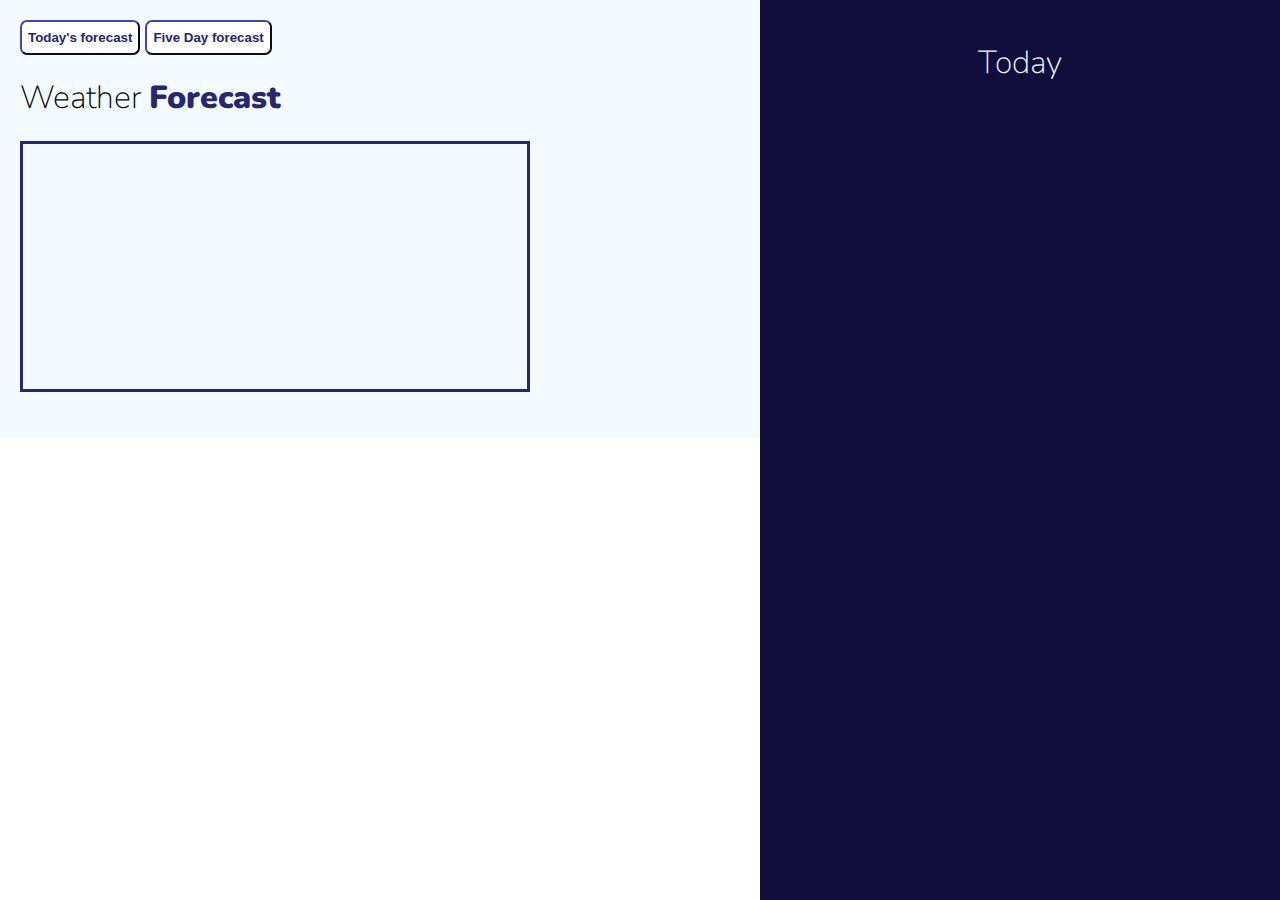
<file: tema 10/index.html>
<!DOCTYPE html>
<html lang="en">

    <head>
        <meta charset="UTF-8">
        <meta http-equiv="X-UA-Compatible" content="IE=edge">
        <meta name="viewport" content="width=device-width, initial-scale=1.0">
        <title>Weather App</title>
        <script src="main.js"></script>
        <script src='https://api.mapbox.com/mapbox-gl-js/v2.8.2/mapbox-gl.js'></script>
        <link href='https://api.mapbox.com/mapbox-gl-js/v2.8.2/mapbox-gl.css' rel='stylesheet' />
        <script src='https://api.mapbox.com/mapbox-gl-js/plugins/mapbox-gl-geocoder/v4.7.0/mapbox-gl-geocoder.min.js'>
        </script>
        <link rel='stylesheet'
            href='https://api.mapbox.com/mapbox-gl-js/plugins/mapbox-gl-geocoder/v4.7.0/mapbox-gl-geocoder.css'
            type='text/css' />
        <link rel="stylesheet" href="style.css">
        <link rel="stylesheet" href="https://use.fontawesome.com/releases/v5.6.3/css/all.css"
            integrity="sha384-UHRtZLI+pbxtHCWp1t77Bi1L4ZtiqrqD80Kn4Z8NTSRyMA2Fd33n5dQ8lWUE00s/" crossorigin="anonymous">
        <link rel="preconnect" href="https://fonts.googleapis.com">
        <link rel="preconnect" href="https://fonts.gstatic.com" crossorigin>
        <link href="https://fonts.googleapis.com/css2?family=Nunito:wght@200;300;400;500;600;700;800;900&display=swap"
            rel="stylesheet">
    </head>

    <body>

        <div id="forecastContainer">

            <div id="forecast">
                <div id="searchArea">
                    <div id="geocoder"></div>
                    <button id="searchButton" onclick="todayForecast(event)">Today's forecast</button>
                    <button id="searchButton" onclick="fiveDayForecast(event)">Five Day forecast</button>
                </div>
                <h1>Weather <span>Forecast</span></h1>

                <div id='map'></div>
                <script>
                    mapboxgl.accessToken =
                        'pk.eyJ1IjoiY2ljaWZhZ2FyYXMiLCJhIjoiY2wycm93NHo2MDEzdzNqbXZ1MGJ5MnlldiJ9.oMxOAHal40zcnkJeizf2vA';
                    const map = new mapboxgl.Map({
                        container: 'map', // Container ID
                        style: 'mapbox://styles/mapbox/streets-v11', // Map style to use
                        center: [24.4891, 47.1393], // Starting position [lng, lat]
                        zoom: 10, // Starting zoom level
                    });

                    const marker = new mapboxgl.Marker() // initialize a new marker
                        .setLngLat([-122.25948, 37.87221]) // Marker [lng, lat] coordinates
                        .addTo(map); // Add the marker to the map

                    const geocoder = new MapboxGeocoder({
                        // Initialize the geocoder
                        accessToken: mapboxgl.accessToken, // Set the access token
                        mapboxgl: mapboxgl, // Set the mapbox-gl instance
                        marker: false // Do not use the default marker style
                    });

                    // Add the geocoder to the map
                    document.getElementById('geocoder').appendChild(geocoder.onAdd(map));
                </script>

                <div id="forecastPerDays">
                    <table>
                        <thead>
                            <td id="forecastCity"></td>
                        </thead>
                        <tbody>
                        </tbody>
                    </table>
                </div>
            </div>

            <div id="todayForecast">
                <h1 id="today">Today</h1>
                <div id="firstDescription"></div>
                <div id="iconDiv"></div>
                <div id="tempDiv"></div>
                <div id="secondDescription">
                    <div id="details" class="hidden">
                        <p>Minimum temperature</p>
                        <p>Maximum temperature</p>
                        <p>Pressure</p>
                        <p>Humidity</p>
                    </div>
                    <div id="receivedData"></div>
                </div>
            </div>
        </div>
    </body>

</html>
</file>
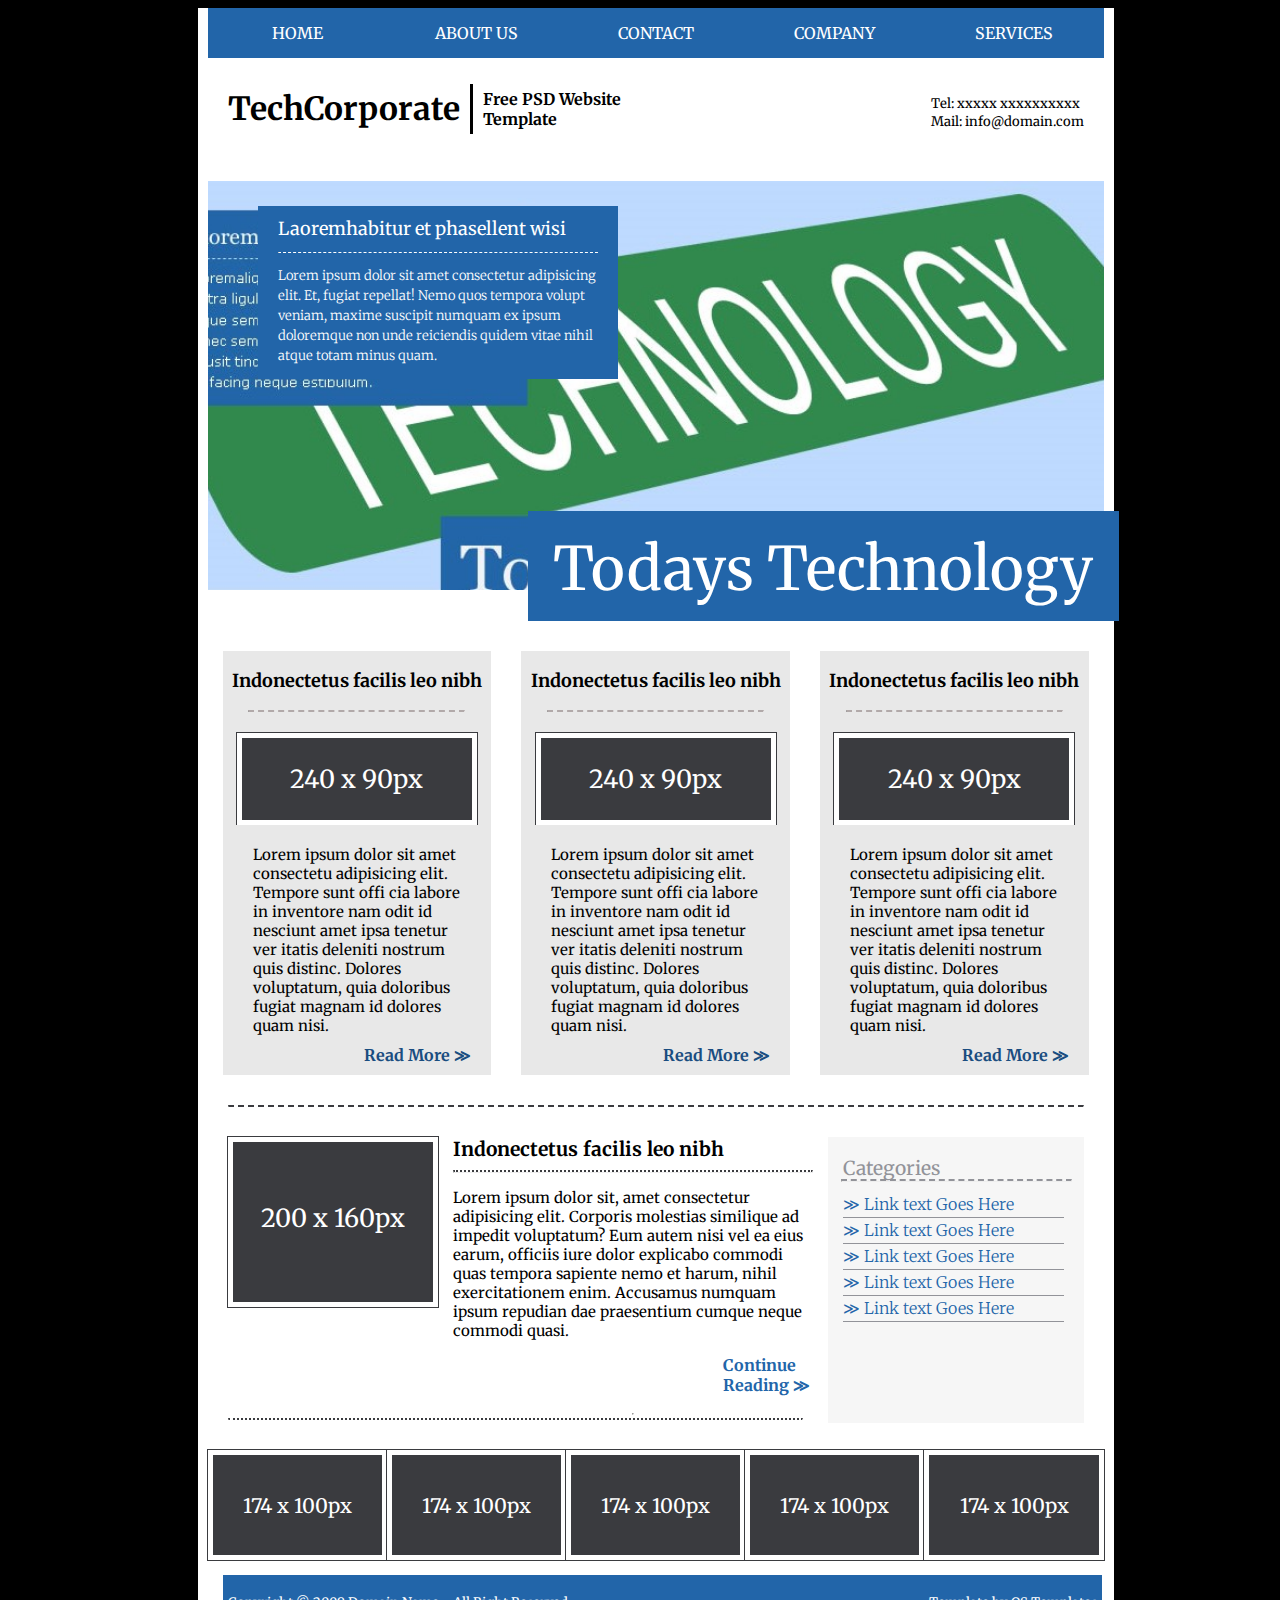
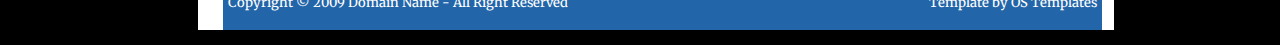
<file: tema 5/index.html>
<!DOCTYPE html>
<html lang="en">

    <head>
        <meta charset="UTF-8">
        <meta http-equiv="X-UA-Compatible" content="IE=edge">
        <meta name="viewport" content="width=device-width, initial-scale=1.0">
        <title>TechCorporate</title>
        <link rel="preconnect" href="https://fonts.googleapis.com">
        <link rel="preconnect" href="https://fonts.gstatic.com" crossorigin>
        <link href="https://fonts.googleapis.com/css2?family=Merriweather:wght@300;400;700;900&display=swap"
            rel="stylesheet">
        <link rel="stylesheet" href="style.css">
    </head>

    <body>
        <div class="container">
            <nav>
                <button>HOME</button>
                <button>ABOUT US</button>
                <button>CONTACT</button>
                <button>COMPANY</button>
                <button>SERVICES</button>
            </nav>

            <header>
                <div id="title">
                    <h1>TechCorporate</h1>
                    <div class="vl"></div>
                    <h4>Free PSD Website Template</h4>
                </div>

                <div class="contact">
                    <p>Tel: xxxxx xxxxxxxxxx</p>
                    <p>Mail: info@domain.com</p>
                </div>
            </header>

            <div id="topImageElem">
                <div class="firstBlueBox">
                    <p class="firstRowBox">
                        Laoremhabitur et phasellent wisi
                    </p>
                    <hr>
                    <p class="boxContent">
                        Lorem ipsum dolor sit amet consectetur adipisicing
                        elit. Et, fugiat repellat! Nemo quos tempora volupt
                        veniam, maxime suscipit numquam ex ipsum doloremque
                        non unde reiciendis quidem vitae nihil atque totam
                        minus quam.
                    </p>
                </div>

                <div class="secondBlueBox">
                    <div id="backgroundDiv">
                        <p>
                            Todays Technology &Gt; 
                        </p>
                    </div>
                </div>
            </div>

            <main>
                <div id="firstContent">
                    <div class="box">
                        <p class="titleBox">
                            Indonectetus facilis leo nibh
                        </p>
                        <hr>

                        <div class="outerBox">
                            <div class="innerBox">
                                <p>
                                    240 x 90px
                                </p>
                            </div>
                        </div>

                        <p class="boxText">
                            Lorem ipsum dolor sit amet consectetu 
                            adipisicing elit. Tempore sunt offi
                            cia labore in inventore nam odit 
                            id nesciunt amet ipsa tenetur ver
                            itatis deleniti nostrum quis distinc.
                            Dolores voluptatum, quia doloribus 
                            fugiat magnam id dolores quam nisi.
                        </p>

                        <a href="#">Read More &Gt;</a>
                    </div>
                    
                    <div class="box">
                        <p class="titleBox">
                            Indonectetus facilis leo nibh
                        </p>
                        <hr>

                        <div class="outerBox">
                            <div class="innerBox">
                                <p>
                                    240 x 90px
                                </p>
                            </div>
                        </div>

                        <p class="boxText">
                            Lorem ipsum dolor sit amet consectetu 
                            adipisicing elit. Tempore sunt offi
                            cia labore in inventore nam odit 
                            id nesciunt amet ipsa tenetur ver
                            itatis deleniti nostrum quis distinc.
                            Dolores voluptatum, quia doloribus 
                            fugiat magnam id dolores quam nisi.
                        </p>

                        <a href="#">Read More &Gt;</a>
                    </div>

                    <div class="box">
                        <p class="titleBox">
                            Indonectetus facilis leo nibh
                        </p>
                        <hr>

                        <div class="outerBox">
                            <div class="innerBox">
                                <p>
                                    240 x 90px
                                </p>
                            </div>
                        </div>

                        <p class="boxText">
                            Lorem ipsum dolor sit amet consectetu 
                            adipisicing elit. Tempore sunt offi
                            cia labore in inventore nam odit 
                            id nesciunt amet ipsa tenetur ver
                            itatis deleniti nostrum quis distinc.
                            Dolores voluptatum, quia doloribus 
                            fugiat magnam id dolores quam nisi.
                        </p>

                        <a href="#">Read More &Gt;</a>
                    </div>
                </div>

                <hr>

                <div id="secondContent">
                    <div id="article">
                        <div id="articleBox">
                            <p>
                                200 x 160px
                            </p>
                        </div>

                        <div id="text">
                            <div id="articleTitle">
                                Indonectetus facilis leo nibh
                                <hr>
                            </div>
    
                            <div id="articleText">
                                <p>
                                    Lorem ipsum dolor sit, amet consectetur adipisicing elit. 
                                    Corporis molestias similique ad impedit voluptatum? 
                                    Eum autem nisi vel ea eius earum, officiis iure dolor 
                                    explicabo commodi quas tempora sapiente nemo et harum, 
                                    nihil exercitationem enim. Accusamus numquam ipsum repudian
                                    dae praesentium cumque neque commodi quasi.
                                </p>
                            </div>
    
                            <a href="#">Continue Reading &Gt;</a>
                            <hr>
                        </div>
                    </div>
                  
                    <div id="categories">
                        <p>
                            Categories
                        </p>
                        <hr>
                        
                        <div id="linkText">
                            <a href="#">&Gt; Link text Goes Here</a>                            
                            <a href="#">&Gt; Link text Goes Here</a>
                            <a href="#">&Gt; Link text Goes Here</a>
                            <a href="#">&Gt; Link text Goes Here</a>                        
                            <a href="#">&Gt; Link text Goes Here</a>                            
                        </div>
                    </div>
                </div>

                <hr id="bottomHr">
                
                <div id="bottomContent">
                    <div class="bottomBox">174 x 100px</div>
                    <div class="bottomBox">174 x 100px</div>
                    <div class="bottomBox">174 x 100px</div>
                    <div class="bottomBox">174 x 100px</div>
                    <div class="bottomBox">174 x 100px</div>
                </div>
            </main>

            <footer>
                <p>
                    Copyright &copy; 2009 Domain Name - All Right Reserved
                </p>

                <p>
                    Template by OS Templates
                </p>
            </footer>
        </div>

    </body>

</html>
</file>
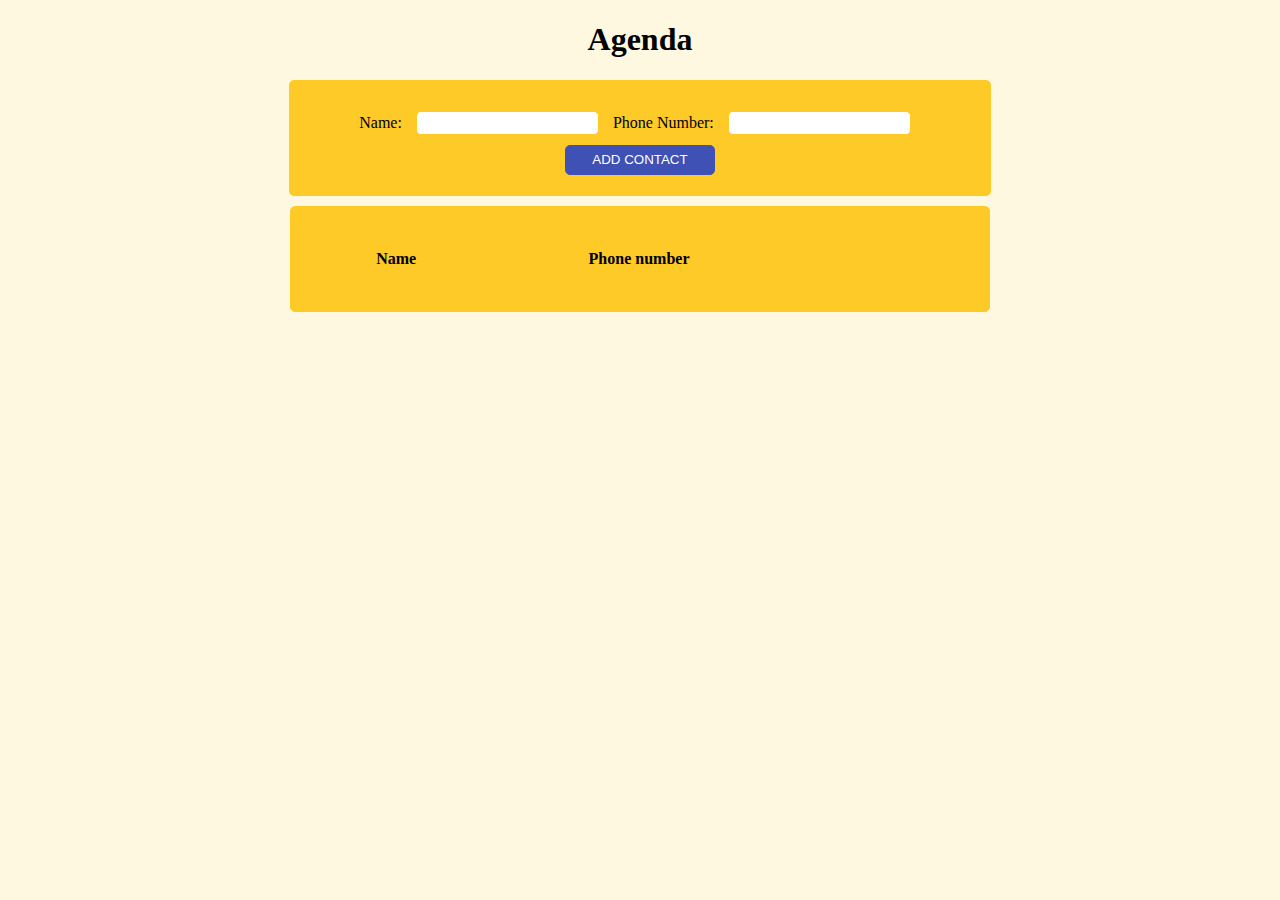
<file: tema 8 - Agenda Telefonica/index.html>
<!DOCTYPE html>
<html lang="en">
<head>
    <meta charset="UTF-8">
    <meta http-equiv="X-UA-Compatible" content="IE=edge">
    <meta name="viewport" content="width=device-width, initial-scale=1.0">
    <title>Agenda</title>
    <script src="main.js"></script>
    <link rel="stylesheet" href="style.css">
</head>
<body>
    <h1>Agenda</h1>

    <form onsubmit="addElement(event)">
        <div id="formInputs">
            Name:
            <input type="text" name="nickname">
            Phone Number:
            <input type="text" name="number">
        </div>

        <input type="submit" value="ADD CONTACT">
    </form>
    
    <table id="elementsList">
        <thead>
            <tr>
                <th>Name</th>
                <th style="width: 40%;">Phone number</th>
                <th style="width: 15%;"></th>
                <th style="width: 15%;"></th>
            </tr>
        </thead>
        <tbody></tbody>
    </table>
</body>
</html>
</file>
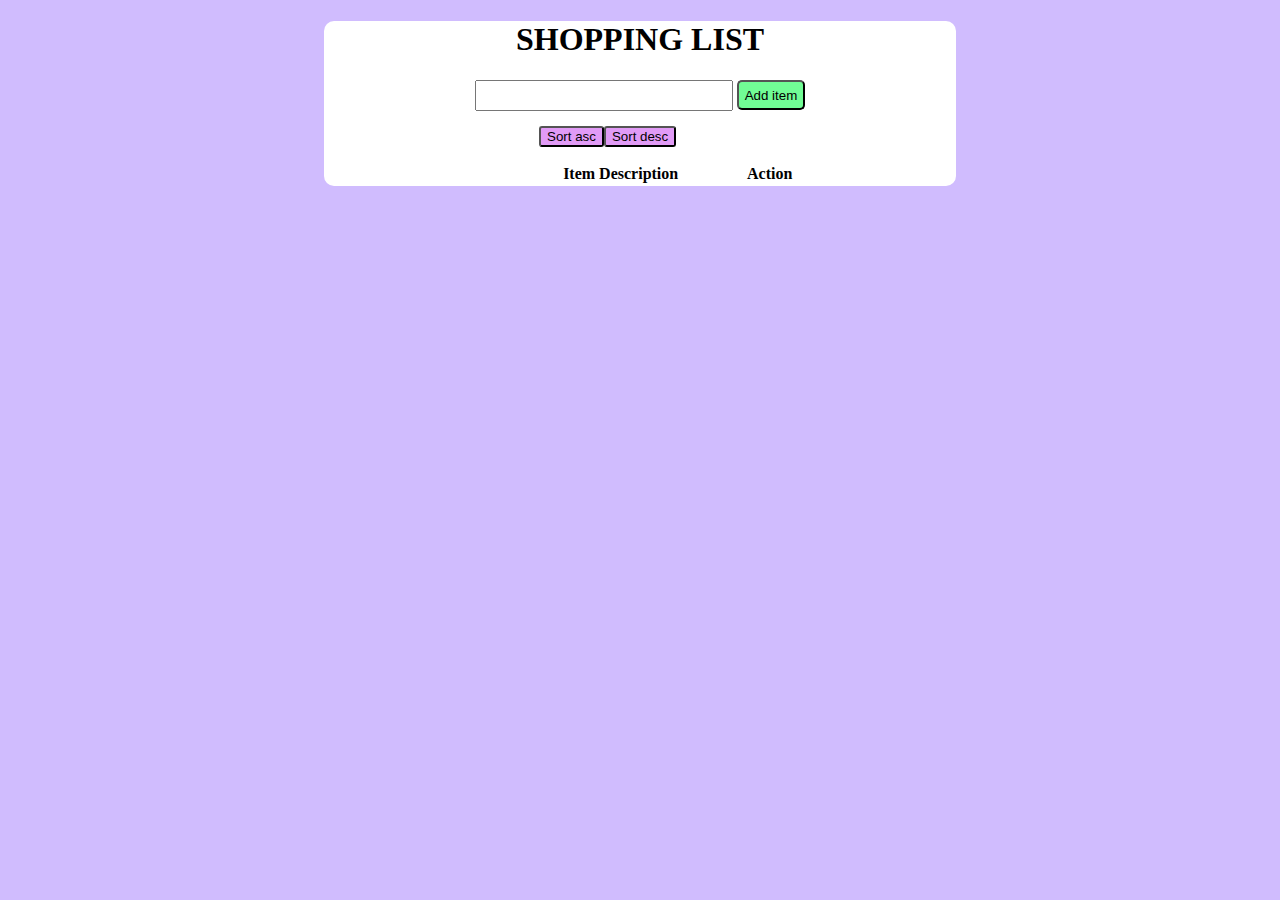
<file: tema 9/index.html>
<!DOCTYPE html>
<html lang="en">

    <head>
        <meta charset="UTF-8">
        <meta http-equiv="X-UA-Compatible" content="IE=edge">
        <meta name="viewport" content="width=device-width, initial-scale=1.0">
        <title>Shopping List</title>
        <script src="main.js"></script>
        <link rel="stylesheet" href="style.css">
    </head>

    <body>
        <div id="container">
            <h1>SHOPPING LIST</h1>

            <form onsubmit="addItem(event)">
                <div>
                    <input type="text" name="item">
                    <input type="submit" value="Add item">
                </div>
                <div id="buttons">
                    <input type="button" value="Sort asc" onclick="sortAsc()">
                    <input type="button" value="Sort desc" onclick="sortDesc()">
                </div>
            </form>

            <table id="list">
                <thead>
                    <tr>
                        <th id="sortingColumn">Item Description</th>
                        <th>Action</th>
                    </tr>
                </thead>
                <tbody></tbody>
            </table>
        </div>
    </body>

</html>
</file>
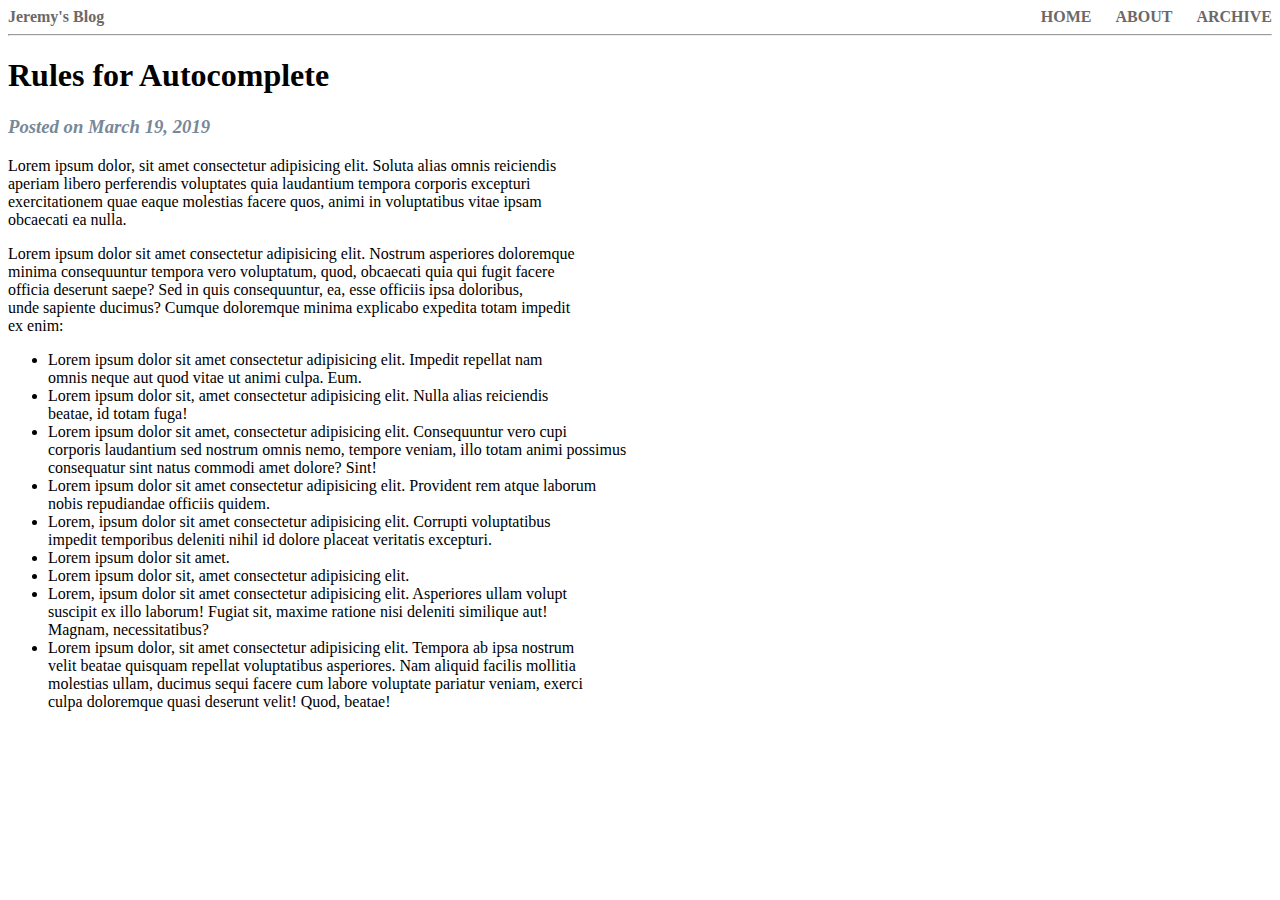
<file: tema 1/blog.html>
<!DOCTYPE html>
<html lang="en">
  <head>
    <meta charset="UTF-8" />
    <meta http-equiv="X-UA-Compatible" content="IE=edge" />
    <meta name="viewport" content="width=device-width, initial-scale=1.0" />
    <title>Tema 1</title>
    <link rel="stylesheet" href="style_blog.css" />
  </head>
  <body>
    <div>
      <nav>
        <div id="blogName">Jeremy's Blog</div>

        <div>
          <a href="#">HOME</a>
          <a href="#" id="about">ABOUT</a>
          <a href="#">ARCHIVE</a>
        </div>
      </nav>
      <hr />

      <div>
        <h1>Rules for Autocomplete</h1>

        <h3>Posted on March 19, 2019</h3>

        <p>
          Lorem ipsum dolor, sit amet consectetur adipisicing elit. Soluta alias
          omnis reiciendis<br />
          aperiam libero perferendis voluptates quia laudantium tempora corporis
          excepturi<br />
          exercitationem quae eaque molestias facere quos, animi in voluptatibus
          vitae ipsam<br />
          obcaecati ea nulla.
        </p>

        <p>
          Lorem ipsum dolor sit amet consectetur adipisicing elit. Nostrum
          asperiores doloremque<br />
          minima consequuntur tempora vero voluptatum, quod, obcaecati quia qui
          fugit facere<br />
          officia deserunt saepe? Sed in quis consequuntur, ea, esse officiis
          ipsa doloribus,<br />
          unde sapiente ducimus? Cumque doloremque minima explicabo expedita
          totam impedit<br />
          ex enim:
        </p>

        <ul>
          <li>
            Lorem ipsum dolor sit amet consectetur adipisicing elit. Impedit
            repellat nam<br />
            omnis neque aut quod vitae ut animi culpa. Eum.
          </li>
          <li>
            Lorem ipsum dolor sit, amet consectetur adipisicing elit. Nulla
            alias reiciendis<br />
            beatae, id totam fuga!
          </li>
          <li>
            Lorem ipsum dolor sit amet, consectetur adipisicing elit.
            Consequuntur vero cupi<br />
            corporis laudantium sed nostrum omnis nemo, tempore veniam, illo
            totam animi possimus<br />
            consequatur sint natus commodi amet dolore? Sint!
          </li>
          <li>
            Lorem ipsum dolor sit amet consectetur adipisicing elit. Provident
            rem atque laborum<br />
            nobis repudiandae officiis quidem.
          </li>
          <li>
            Lorem, ipsum dolor sit amet consectetur adipisicing elit. Corrupti
            voluptatibus<br />
            impedit temporibus deleniti nihil id dolore placeat veritatis
            excepturi.
          </li>
          <li>Lorem ipsum dolor sit amet.</li>
          <li>Lorem ipsum dolor sit, amet consectetur adipisicing elit.</li>
          <li>
            Lorem, ipsum dolor sit amet consectetur adipisicing elit. Asperiores
            ullam volupt<br />
            suscipit ex illo laborum! Fugiat sit, maxime ratione nisi deleniti
            similique aut!<br />
            Magnam, necessitatibus?
          </li>
          <li>
            Lorem ipsum dolor, sit amet consectetur adipisicing elit. Tempora ab
            ipsa nostrum<br />
            velit beatae quisquam repellat voluptatibus asperiores. Nam aliquid
            facilis mollitia<br />
            molestias ullam, ducimus sequi facere cum labore voluptate pariatur
            veniam, exerci<br />
            culpa doloremque quasi deserunt velit! Quod, beatae!
          </li>
        </ul>
      </div>
    </div>
  </body>
</html>
</file>
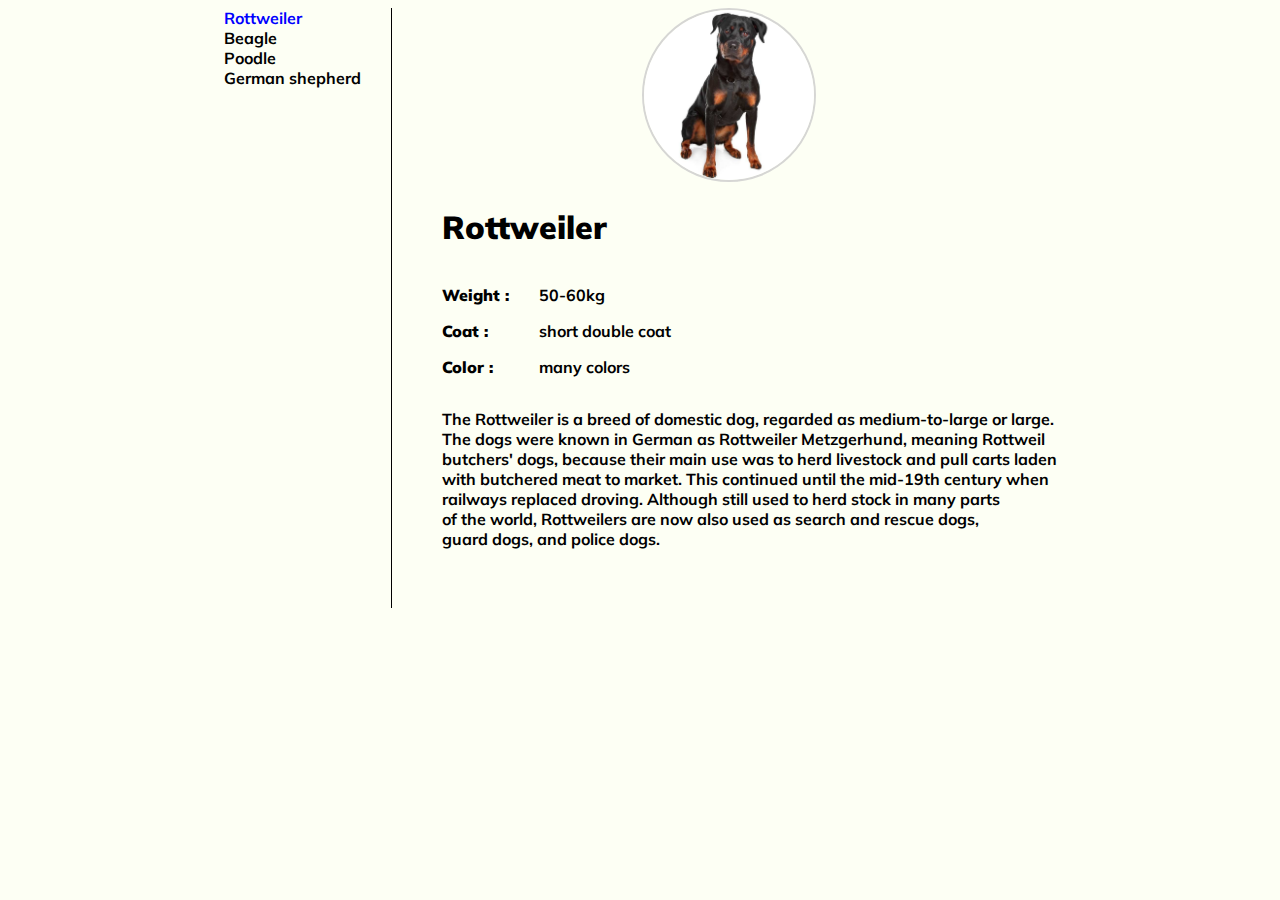
<file: tema 2/dogs.html>
<!DOCTYPE html>
<html lang="en">
  <head>
    <meta charset="UTF-8" />
    <meta http-equiv="X-UA-Compatible" content="IE=edge" />
    <meta name="viewport" content="width=device-width, initial-scale=1.0" />
    <title>Tema 2</title>
    <link
      href="https://fonts.googleapis.com/css2?family=Mulish:wght@200&display=swap"
      rel="stylesheet"
    />
    <link rel="stylesheet" href="style-dogs.css" />
  </head>
  <body>
    <div class="container">
      <div class="menu">
        <nav>
          <a href="#" id="selected">Rottweiler</a>
          <a href="#">Beagle</a>
          <a href="#">Poodle</a>
          <a href="#">German shepherd</a>
        </nav>
      </div>

      <div id="verticalLine"></div>

      <div id="content">
        <img src="pics/Rottweiler.png" alt="Rottweiler" />

        <h1>Rottweiler</h1>

        <div id="info">
          <div id="firstColumn">
            <p>Weight :</p>
            <p>Coat :</p>
            <p>Color :</p>
          </div>

          <div id="secondColumn">
              <p>50-60kg</p>
              <p>short double coat</p>
              <p>many colors</p>
          </div>
        </div>

        <p>The Rottweiler is a breed of domestic dog, regarded as medium-to-large or large.<br />
            The dogs were known in German as Rottweiler Metzgerhund, meaning Rottweil<br />
            butchers' dogs, because their main use was to herd livestock and pull carts laden<br />
            with butchered meat to market. This continued until the mid-19th century when<br />
            railways replaced droving. Although still used to herd stock in many parts<br />
            of the world, Rottweilers are now also used as search and rescue dogs,<br />
            guard dogs, and police dogs.
        </p>
      </div>
    </div>
  </body>
</html>
</file>
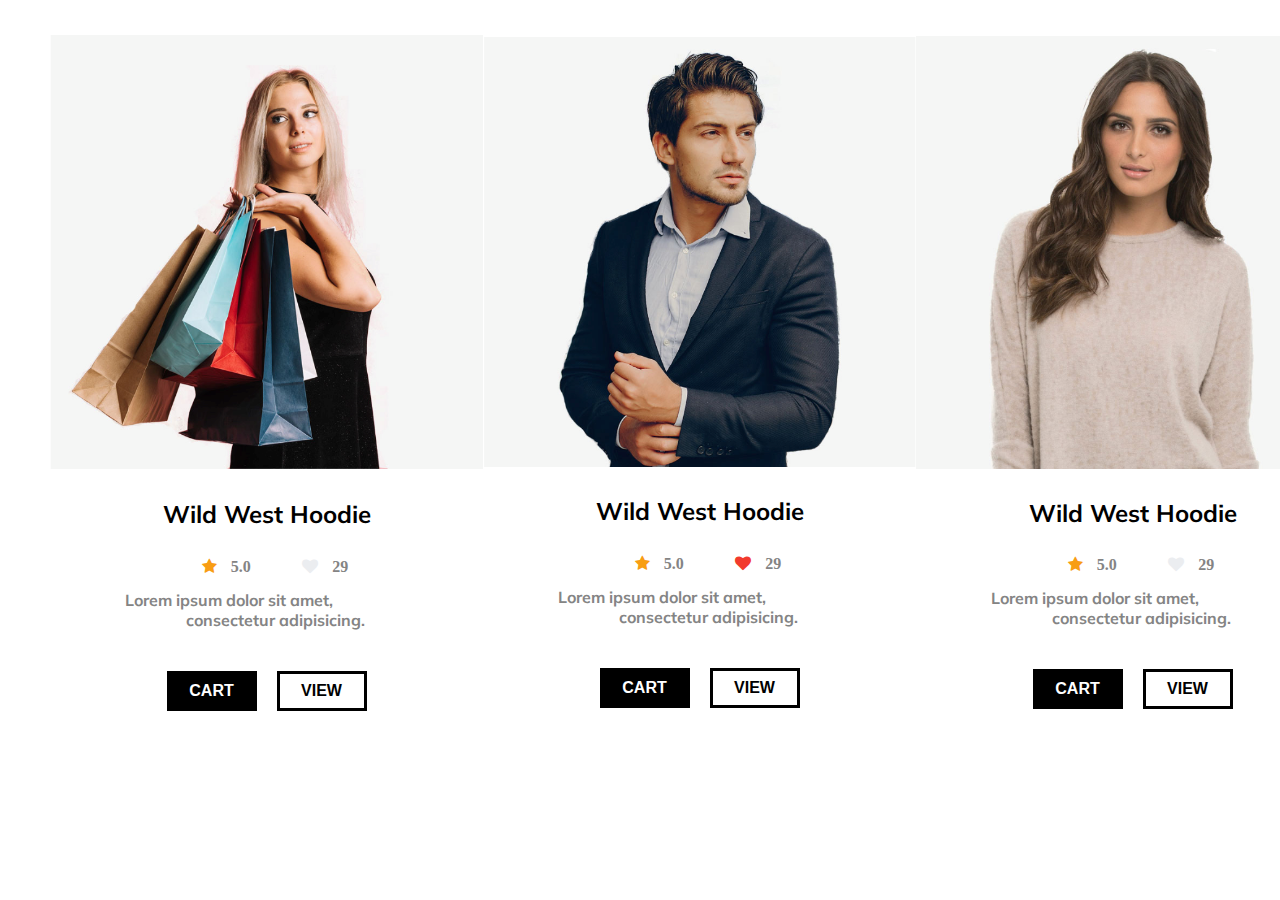
<file: tema 3/store_design.html>
<!DOCTYPE html>
<html lang="en">
  <head>
    <meta charset="UTF-8" />
    <meta http-equiv="X-UA-Compatible" content="IE=edge" />
    <meta name="viewport" content="width=device-width, initial-scale=1.0" />
    <title>Online Store</title>
    <link
      href="https://fonts.googleapis.com/css2?family=Mulish:wght@200&display=swap"
      rel="stylesheet"
    />
    <link
      rel="stylesheet"
      href="https://cdnjs.cloudflare.com/ajax/libs/font-awesome/4.7.0/css/font-awesome.min.css"
    />
    <link rel="stylesheet" href="style_store.css" />
  </head>
  <body>
    <div id="container">
      <div id="firstColumn">
        <div class="prodTitle">
          <img src="img/First-Img.png" alt="Wild West Hoodie" />
          <h2>Wild West Hoodie</h2>
        </div>

        <div class="rating">
          <span class="fa fa-star">
            <p>5.0</p>
          </span>

          <span class="fa fa-heart">
            <p>29</p>
          </span>
        </div>

        <div class="description">
          <p>Lorem ipsum dolor sit amet, consectetur adipisicing.</p>
        </div>

        <div class="buttons">
          <button class="cartBtn">CART</button>
          <button class="viewBtn">VIEW</button>
        </div>
      </div>

      <div id="secondColumn">
        <div class="prodTitle">
          <img src="img/Second-Img.png" alt="Wild West Hoodie" />
          <h2>Wild West Hoodie</h2>
        </div>

        <div class="rating">
          <span class="fa fa-star">
            <p>5.0</p>
          </span>

          <span class="fa fa-heart checked">
            <p>29</p>
          </span>
        </div>

        <div class="description">
          <p>Lorem ipsum dolor sit amet, consectetur adipisicing.</p>
        </div>

        <div class="buttons">
          <button class="cartBtn">CART</button>
          <button class="viewBtn">VIEW</button>
        </div>
      </div>

      <div id="thirdColumn">
        <div class="prodTitle">
          <img src="img/Third-Img.png" alt="Wild West Hoodie" />
          <h2>Wild West Hoodie</h2>
        </div>

        <div class="rating">
          <span class="fa fa-star">
            <p>5.0</p>
          </span>

          <span class="fa fa-heart">
            <p>29</p>
          </span>
        </div>

        <div class="description">
          <p>Lorem ipsum dolor sit amet, consectetur adipisicing.</p>
        </div>

        <div class="buttons">
          <button class="cartBtn">CART</button>
          <button class="viewBtn">VIEW</button>
        </div>
      </div>
    </div>
  </body>
</html>
</file>
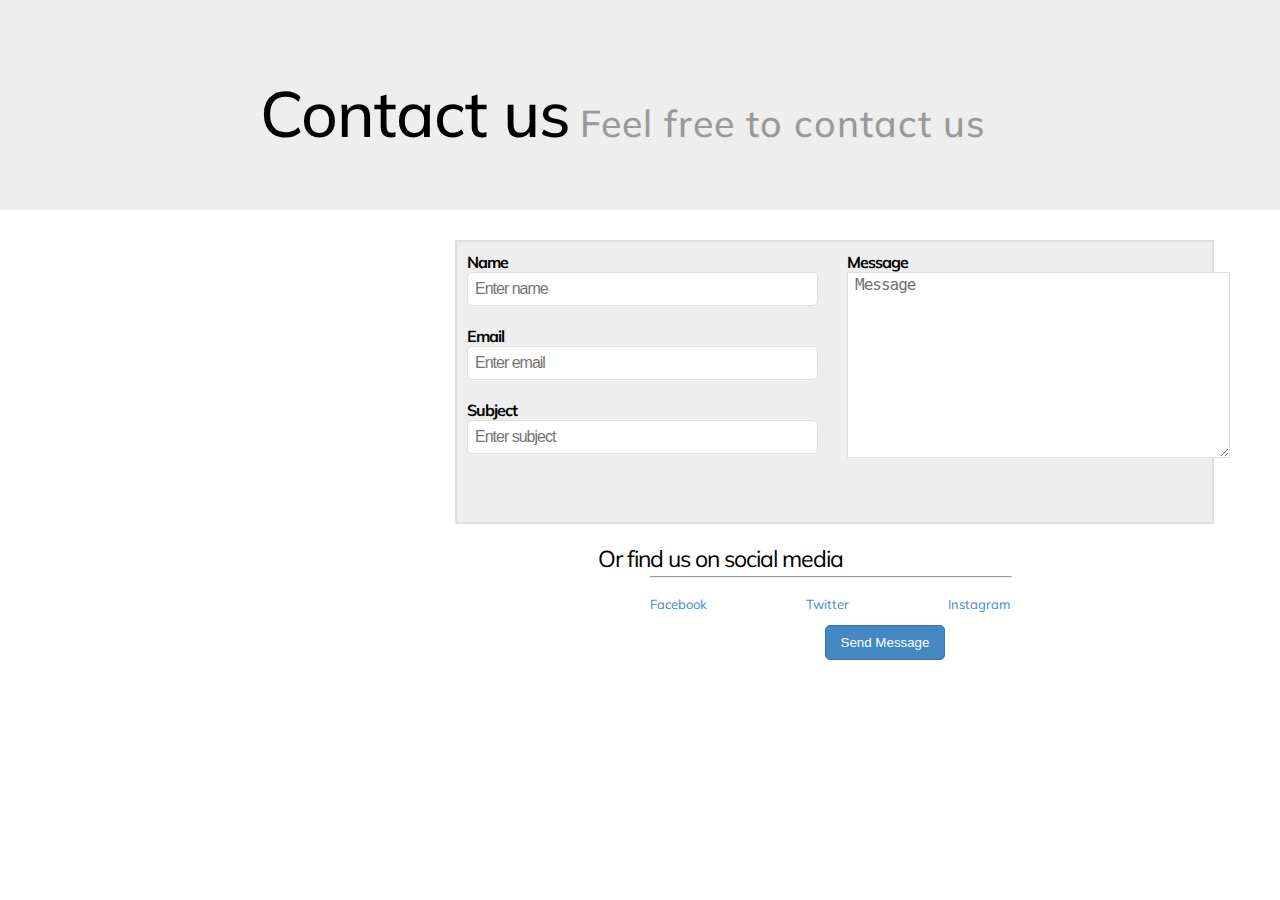
<file: tema 4/contact.html>
<!DOCTYPE html>
<html lang="en">

  <head>
    <meta charset="UTF-8" />
    <meta http-equiv="X-UA-Compatible" content="IE=edge" />
    <meta name="viewport" content="width=device-width, initial-scale=1.0" />
    <title>Contact Page</title>
    <link rel="preconnect" href="https://fonts.googleapis.com" />
    <link rel="preconnect" href="https://fonts.gstatic.com" crossorigin />
    <link href="https://fonts.googleapis.com/css2?family=Mulish:wght@200;300;400;500&display=swap" rel="stylesheet" />
    <link rel="stylesheet" href="contact_style.css" />
  </head>

  <body>
    <header>
      <h1>Contact us</h1>
      <h3>Feel free to contact us</h3>
    </header>

    <div id="container">
      <form action="#" id="contactForm">
        <div class="firstColumn">
          <div class="name">
            <label for="name">Name</label>
            <input type="text" name="name" id="nameInput" placeholder="Enter name" />
          </div>

          <div class="email">
            <label for="email">Email</label>
            <input type="email" name="email" id="emailInput" placeholder="Enter email" />
          </div>

          <div class="subject">
            <label for="subject">Subject</label>
            <input type="text" name="subject" id="subjectInput" placeholder="Enter subject" />
          </div>
        </div>

        <div class="message">
          <label for="message">Message</label>
          <textarea name="message" id="messageInput" cols="45" rows="12" placeholder="Message"></textarea>

        </div>

        <div class="submit">
          <button type="submit">Send Message</button>
        </div>
      </form>
    </div>

    <div class="socialMedia">
      <p>Or find us on social media</p>
      <hr>

      <div class="links">
        <a href="#">Facebook</a>
        <a href="#">Twitter</a>
        <a href="#">Instagram</a>
      </div>
    </div>
  </body>

</html>
</file>
<file: tema 10/style.css>
body {
    margin: 0;
    padding: 0;
    font-family: 'Nunito', sans-serif;
}

input[name="searchBar"] {
    color: grey;
    font-size: medium;
    padding-left: 10px;
    border: 1px solid #F3FBFF;
    border-radius: 7px;
    -webkit-transition: 0.5s;
    transition: 0.5s;
    outline: none;
    width: 250px;
    height: 40px;
}

input[name="searchBar"]:focus {
    border: 1px solid #292474;
}

#searchButton {
    color: #292474;
    background-color: white;
    font-weight: bold;
    border-color: #292474;
    border-radius: 7px;
    height: 35px;
    margin-right: 5px;
}

#forecastContainer {
    display: flex;
    flex-direction: row;
    height: 100vh;
}

#forecast {
    padding: 20px;
    width: 60%;
    background-color: #F3FBFF;
    height: fit-content;
}

#searchArea {
    display: flex;
}

#todayForecast {
    padding: 20px;
    width: 40%;
    background-color: #110E3C;
    color: aliceblue;
    text-align: center;
}

h1 {
    font-weight: 100;
}

span {
    font-weight: 900;
    color: #292474;
}

#map {
    border: 3px solid #292474;
    width: 70%;
    height: 245px;
}

table {
    margin-top: 20px;
    color: #110E3C;
}

#forecastCity {
    font-weight: bolder;
    font-size: large;
    color: #292474;
}

#today {
    text-align: center;
}

.hidden {
    display: none !important;
}

#firstDescription {
    color: rgba(120, 133, 145, 0.521);
    font-size: large;
}

#tempDiv {
    font-size: 50px
}

#secondDescription {
    display: flex;
    flex-direction: row;
    justify-content: space-between;
    margin-top: 200px;
}

#details {
    text-align: start;
}

#receivedData {
    text-align: end;
}
</file>
<file: tema 5/style.css>
body {
    background-color: black;
}

* {
    font-family: 'Merriweather', serif;
}

.container {
    background-color: white;
    max-width: 70vw;
    margin-left: 15%;
    padding: 0 10px;
}

button {
    width: 180px;
    height: 50px;
    background-color: #2265a9;
    border: 1px solid #2265a9;
    color: white;
    font-size: medium;
}

nav {
    display: flex;
    flex-direction: row;
    justify-content: space-around;
}

button:hover {
    cursor: pointer;
}

header {
    display: flex;
    justify-content: space-between;
    margin-top: 10px;
}

#title {
    display: flex;
    align-items: center;
    max-width: 50%;
    margin-left: 20px;
}

.vl {
    border-left: 3px solid black;
    height: 50px;
    margin: 5px 10px;

}

.contact {
    line-height: 5px;
    font-size: small;
    position: relative;
    top: 20px;
    margin-right: 20px;
}

#topImageElem {
    background-image: url("IMG/tech.jpg");
    background-position: center;
    background-repeat: no-repeat;
    background-size: 1040px;
    padding-top: 350px;
}

.firstBlueBox {
    background-color: #2265a9;
    color: white;
    max-width: 320px;
    padding: 0 20px;
    float: left;
    margin: -295px 50px;
}

.firstRowBox {
    font-size: large;
    line-height: 10px;
}

.boxContent {
    line-height: 20px;
    font-size: small;
    font-weight: lighter;
}

.firstBlueBox>hr {
    border-top: 1px dashed white;
    max-width: 100%;
    border-bottom: none;
}

.secondBlueBox {
    width: 100%;
}

#backgroundDiv>p {
    font-size: 60px;
    padding-top: 20px;
}

#backgroundDiv {
    background-color: #2265a9;
    color: white;
    width: 66%;
    height: 100px;
    text-align: center;
    margin-left: 320px;
    margin-top: -50px;
    padding-bottom: 10px;
}

#firstContent {
    display: flex;
    justify-content: space-around;

}

.box {
    background-color: #e8e8e8;
    max-width: 30%;
    margin-top: 30px;
}

.titleBox {
    text-align: center;
    font-weight: bolder;
    font-size: large;
}

.box>hr {
    border-top: 2px dashed rgb(177, 169, 169);
    width: 90%;
    border-bottom: none;
    text-align: center;
    width: 80%;
    margin-bottom: 20px;
}

.outerBox {
    background-color: white;
    border: 1px solid #3a3b3f;
    border-bottom: 2.5px solid #3a3b3f;
    width: 240px;
    height: 90px;
    margin: auto;
}

.innerBox {
    background-color: #3a3b3f;
    border: 5px solid white;
    color: white;
    font-size: 25px;
    display: flex;
    justify-content: center;
}

.boxText {
    margin: 20px 20px 10px 30px;
    font-size: 15px;
}

a {
    float: right;
    padding-bottom: 10px;
    margin-right: 20px;
    text-decoration: none;
    color: #1a4d80;
    font-weight: bold;
}

main>hr {
    border-top: 2px dashed #3a3b3f;
    max-width: 96%;
    border-bottom: none;
    margin: 30px 20px 30px;
    ;
}

#secondContent {
    display: flex;
}

#articleBox {
    border: 5px solid white;
    outline: 1px solid #3a3b3f;
    background-color: #3a3b3f;
    width: 200px;
    height: 160px;
    color: white;
    font-size: 25px;
    text-align: center;
}

#articleBox>p {
    margin-top: 60px;
}

#article {
    max-width: 67%;
    display: flex;
    justify-content: space-between;
    margin-left: 20px;
}

#article>hr {
    border-top: 1px dotted #3a3b3f;
    width: 100%;
}

#text {
    max-width: 60%;
    display: flex;
    flex-direction: column;
    margin: auto;
}


#articleTitle {
    font-size: larger;
    font-weight: bold;
}

#articleTitle>hr {
    border-top: 2px dotted #3a3b3f;
}

#articleText {
    font-size: 15px;
    margin-top: -10px;
}

#text>a {
    padding-left: 270px;
    color: #2265a9;
    margin-right: -20px;
}

#categories {
    width: 100%;
    margin-right: 20px;
    background-color: #f6f6f6;
    font-size: larger;
    color: #929399;
    padding-left: 15px;
}

#categories>hr {
    border-top: 2px dashed #929399;
    width: 95%;
    margin-left: -2px;
    margin-top: -20px;

}

#linkText {
    display: flex;
    flex-direction: column;
}

#linkText>a {
    border-bottom: 1px solid #929399;
    margin-top: 10px;
    line-height: 5px;
    font-size: medium;
    font-weight: lighter;
    color: #2265a9;
}

#bottomHr {
    border-top: 2px dotted #3a3b3f;
    width: 64%;
    margin-top: -5px;
}

#bottomContent {
    display: flex;
    justify-content: space-around;
}

.bottomBox {
    border: 5px solid white;
    outline: 1px solid #3a3b3f;
    background-color: #3a3b3f;
    width: 174px;
    height: 100px;
    color: white;
    font-size: 20px;
    display: flex;
    justify-content: center;
    align-items: center;
}

footer {
    background-color: #2265a9;
    width: 97%;
    height: 45px;
    margin: 15px;
    color: white;
    font-size: small;
    display: flex;
    justify-content: space-between;
    align-items: center;
    padding: 5px;
}
</file>
<file: tema 8 - Agenda Telefonica/style.css>
body {
    background-color: #FEF8E1;
}

h1 {
    text-align: center;
}

table, form {
    width: 700px;
    background-color: #FECA27;
    border: 1px solid #FECA27;
    border-radius: 5px;
}

input[type="submit"] {
    background-color: #3f51b5;
    color: white;
    width: 150px;
    height: 30px;
    border-radius: 5px;
    border: 1px solid #3f51b5;
}

form {
    margin: auto;
    padding: 20px 0;
    display: flex;
    flex-direction: column;
    align-items: center;
}

#formInputs > input{
    margin: 10px;
    border-radius: 5px;
    border: 1px solid #FECA27;
    height: 20px;
}

table {
    margin: 10px auto;
    padding: 40px 0 40px 0;
    
}

tbody td {
    text-align: center;
}
</file>
<file: tema 9/style.css>
body {
    background-color: #D0BCFE;
}

#container {
    background-color: white;
    width: 50%;
    margin: auto;
    text-align: center;
    border-radius: 10px;
}

input[type="submit"] {
    background-color: #71FD95;
    border-radius: 5px;
    height: 30px;
}

input[name="item"] {
    height: 25px;
    width: 250px;
}

input[type="button"] {
    background-color: #E19BF6;
    border-radius: 3px;
}

#buttons {
    display: flex;
    justify-content: space-between;
    width: 20%;
    margin: 15px 0 15px 215px;
}

table {
    width: 300px;
    margin-left: 190px;
}

.markButtons {
    background-color: #e09278;
}

.marked {
    text-decoration: line-through;
}
</file>
<file: tema 1/style_blog.css>
nav{
    display: flex;
    justify-content: space-between;
}

a, 
#blogName{
    text-decoration: none;
    color: rgb(109, 104, 104);
    font-weight: bold;
}

#about{
    margin: 0 20px;
}

h3{
    font-style: italic;
    color: lightslategrey;
}
</file>
<file: tema 2/style-dogs.css>
body{
    background-color: #FDFFF4;
    font-family: "Mulish", sans-serif;
}

.container{
    display: flex;
    justify-content: center;
    font-weight: bold;
}

nav{
    display: flex;
    flex-direction: column;
}

#verticalLine{
    border-left: 1px solid black;
    height: 600px;
    margin: 0 50px 0 30px;
}

a{
    color: black;
    text-decoration: none;
}

#selected{
    color: blue;
}

img{
    border: 2px solid #cccc;
    height: 170px;
    border-radius: 50%;
    width: 170px;
    margin-left: 200px;
}

h1,
#firstColumn{
    font-weight:bolder;
}

#info{
    display: flex;
}

#secondColumn{
    margin-left: 30px;
}
</file>
<file: tema 3/style_store.css>
img{
    width: 433px;
}

body{
    font-family: "Mulish", sans-serif;
    margin: 35px 50px 0;
}

.fa-star{
    color: #f89d13;
}

p{
    color: #848484;
    font-weight: bold;
}

.fa-heart{
    color: #ebedf0;
}

.checked{
    color: #f23a2e;
}

.cartBtn{
    color: white;
    background-color: black;
    border: 2px solid black;
}

.viewBtn{
    color: black;
    background-color: white;
    border: 3px solid black;
}

#container{
    display: flex;
    justify-content: space-around;
    align-items: center;
}

h2{
    text-align: center;
}

.prodTitle{
    display: flex;
    flex-direction: column;
    line-height: 2;
}

.rating{
    display: flex;
    justify-content: space-evenly;
    width: 250px;
    padding-left: 100px;
}

.fa-heart > p,
.fa-star > p{
    display: inline;
    margin-left: 10px;
}

.description{
    width: 300px;
    padding-left: 75px;
    text-align-last: center;
}

button{
    width: 90px;
    height: 40px;
    font-size: medium;
    font-weight: bolder;
    margin: 25px 10px 0;
}

.buttons{
    display: flex;
    justify-content: center;
}
</file>
<file: tema 4/contact_style.css>
body {
    margin: 0;
    font-family: "Mulish", sans-serif;
}

header {
    background-color: #eeeeee;
    height: 150px;
    font-size: xx-large;
    display: flex;
    align-items: baseline;
    padding: 30px 260px;
}

h1 {
    font-weight: 500;
    letter-spacing: -1px;
}

h3 {
    color: #999999;
    font-weight: 500;
    margin-left: 10px;
    letter-spacing: 1px;
}

#container {
    border: 2px solid #dfdfdf;
    width: 755px;
    height: 280px;
    margin: 30px 455px;
    background-color: #eeeeee;
    display: flex;
    justify-content: space-between;
}

label {
    font-weight: bold;
    letter-spacing: -1px;
}

::placeholder {
    letter-spacing: -1px;
    font-size: medium;
    padding-left: 5px;
}

.firstColumn {
    margin: 10px;
    width: 350px;
    display: flex;
    flex-direction: column;
}

input {
    width: 345px;
    height: 30px;
    margin-bottom: 20px;
    border-radius: 5px;
    border: 1px solid #dfdfdf;
}

.message {
    display: flex;
    flex-direction: column;
    margin: 10px 20px;
}

#messageInput {
    border: 1px solid #dfdfdf;
}

#messageInput::placeholder {
    font-size: large;
}

form {
    display: flex;
    height: 282px;
}

button{
    width: 120px;
    height: 35px;
    border-radius: 5px;
    border: 1px solid #3773a7;
    color: white;
    background-color: #4488c4;
}

button:hover{
    cursor: pointer;
}

.submit {
    position: fixed;
    bottom: 240px;
    right: 335px;
}

p{
    text-align: center;
    padding-left: 160px;
    margin-top: -10px;
    font-size: 23px;
    letter-spacing: -1px;
}

hr{
    width: 360px;
    margin-top: -20px;
    margin-left: 650px;
}

.links{
    width: 360px;
    margin-left: 650px;
    display: flex;
    justify-content: space-between;
}

a{
    text-decoration: none;
    color: #4488c4;
    font-size:small;
    margin-top: 10px;
}
</file>
